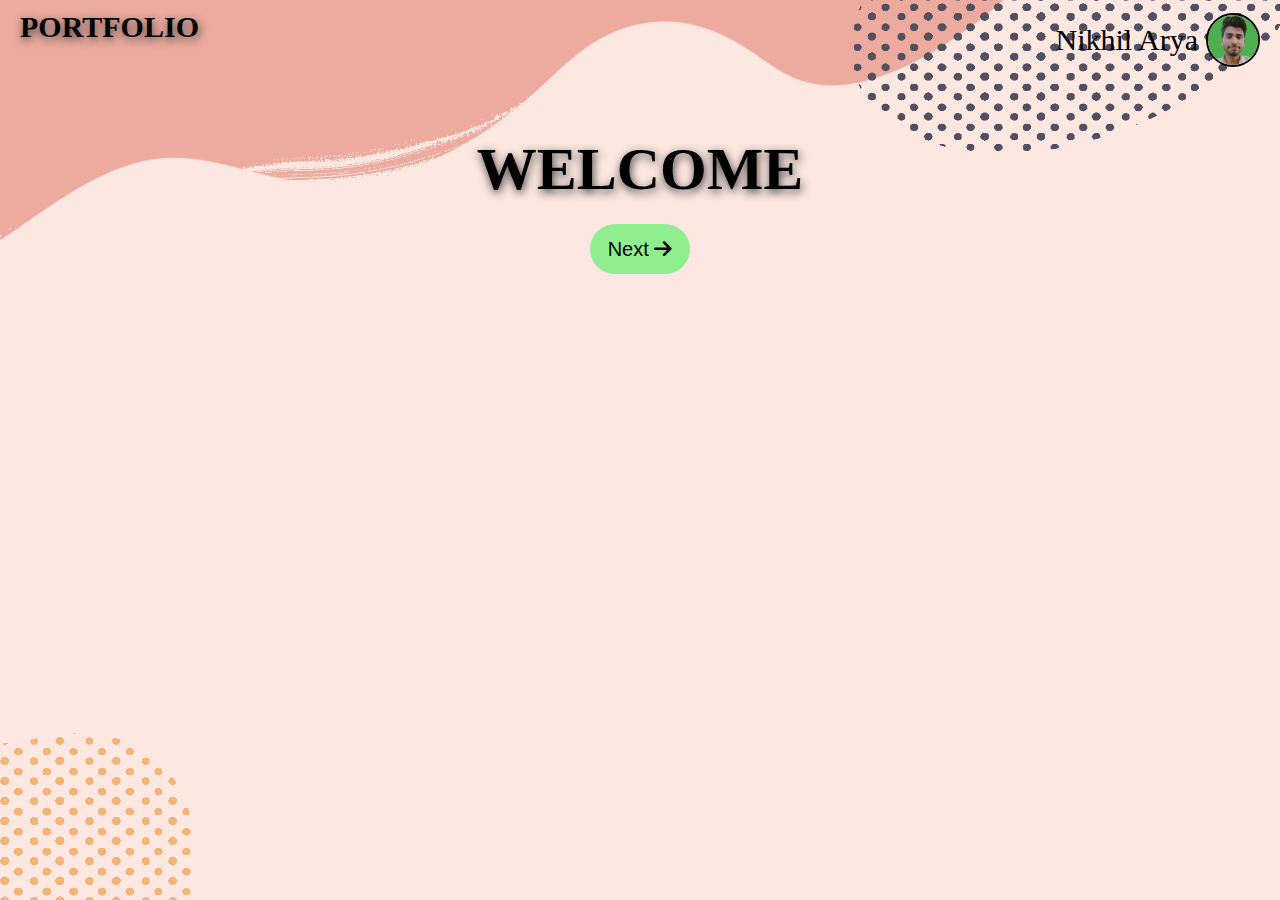
<file: index.html>
<!DOCTYPE html>
<html lang="en">
<head>
    <meta charset="UTF-8">
    <meta name="viewport" content="width=device-width, initial-scale=1.0">
    <title>Welcome</title>
    <link rel="stylesheet" href="style.css">
    <link rel="stylesheet" href="https://cdnjs.cloudflare.com/ajax/libs/font-awesome/6.7.2/css/all.min.css" integrity="sha512-Evv84Mr4kqVGRNSgIGL/F/aIDqQb7xQ2vcrdIwxfjThSH8CSR7PBEakCr51Ck+w+/U6swU2Im1vVX0SVk9ABhg==" crossorigin="anonymous" referrerpolicy="no-referrer" />
</head>
    <body>
        <header>
            <div class="col">
                <h2>PORTFOLIO</h2>
            </div>
            <div class="name">Nikhil Arya
                <img src="NIK.jpg" alt="">
            </div>
        </header>
        <div class="wel"><h1>WELCOME</h1>
        </div>
        <div class="Next">
            <button class="Arrow" >
                Next
                <i class="fa-solid fa-arrow-right"></i>
            </button>

        </div>
        
    </body>
    <script src="script.js"></script>
</html>
</file>
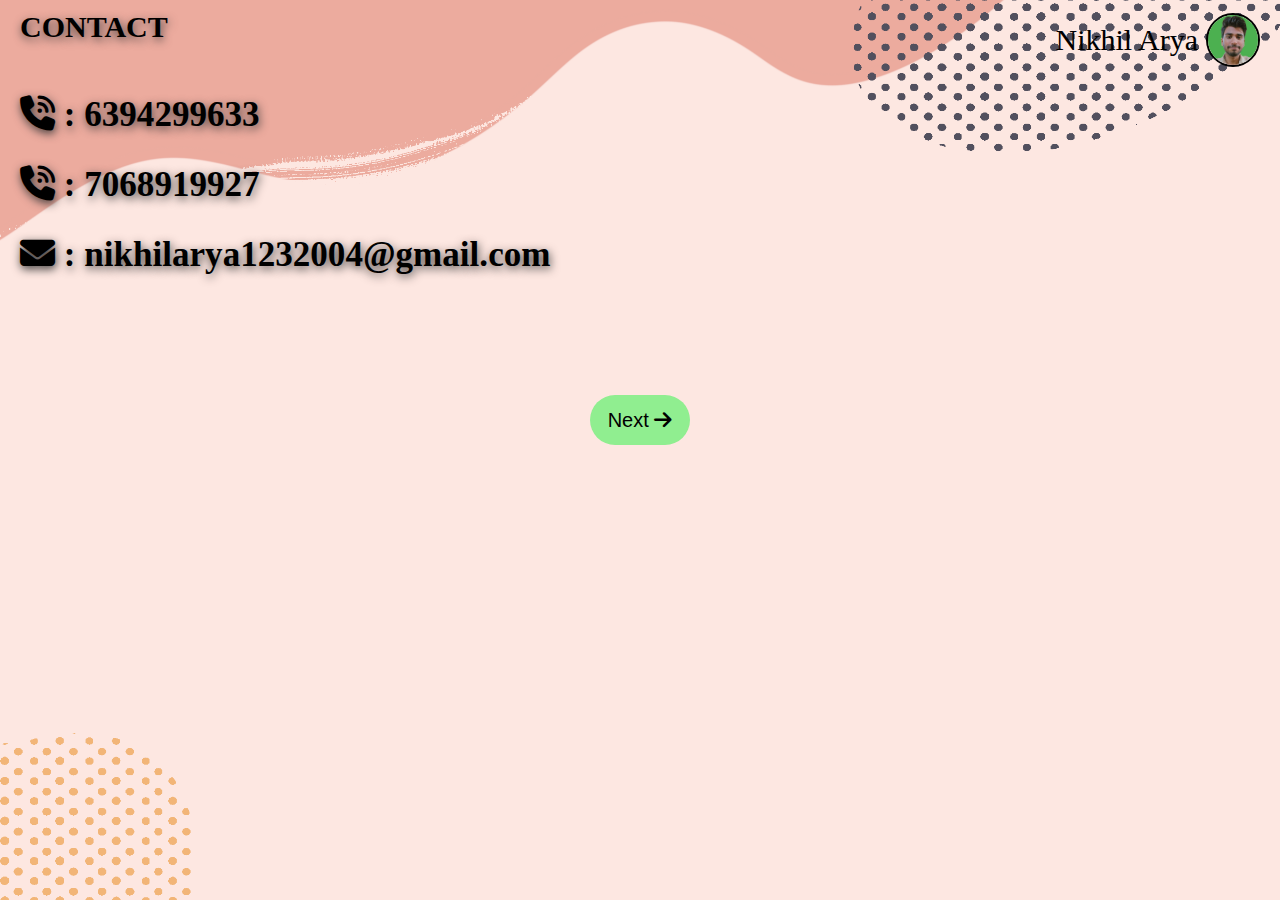
<file: contact.html>
<!DOCTYPE html>
<html lang="en">
<head>
    <meta charset="UTF-8">
    <meta name="viewport" content="width=device-width, initial-scale=1.0">
    <title>Contact</title>
    <link rel="stylesheet" href="contact.css">
    <link rel="stylesheet" href="https://cdnjs.cloudflare.com/ajax/libs/font-awesome/6.7.2/css/all.min.css" integrity="sha512-Evv84Mr4kqVGRNSgIGL/F/aIDqQb7xQ2vcrdIwxfjThSH8CSR7PBEakCr51Ck+w+/U6swU2Im1vVX0SVk9ABhg==" crossorigin="anonymous" referrerpolicy="no-referrer" />
</head>
<body>
    <header>
        <div class="col">
            <h2>CONTACT</h2>
        </div>
        <div class="name">Nikhil Arya
            <img src="NIK.jpg" alt="">
        </div>
    </header>
    <div class="info">
        <h3>
            <i class="fa-solid fa-phone-volume"></i> : 6394299633
        </h3>
        <h3>
            <i class="fa-solid fa-phone-volume"></i> : 7068919927
        </h3>
        <h3>
            <i class="fa-solid fa-envelope"></i> : nikhilarya1232004@gmail.com
        </h3>
    </div>
    <footer>
        <div class="Next">
            <button class="Arrow" >
                Next
                <i class="fa-solid fa-arrow-right"></i>
            </button>

        </div>
    </footer>
</body>
<script src="contact.js"></script>
</html>
</file>
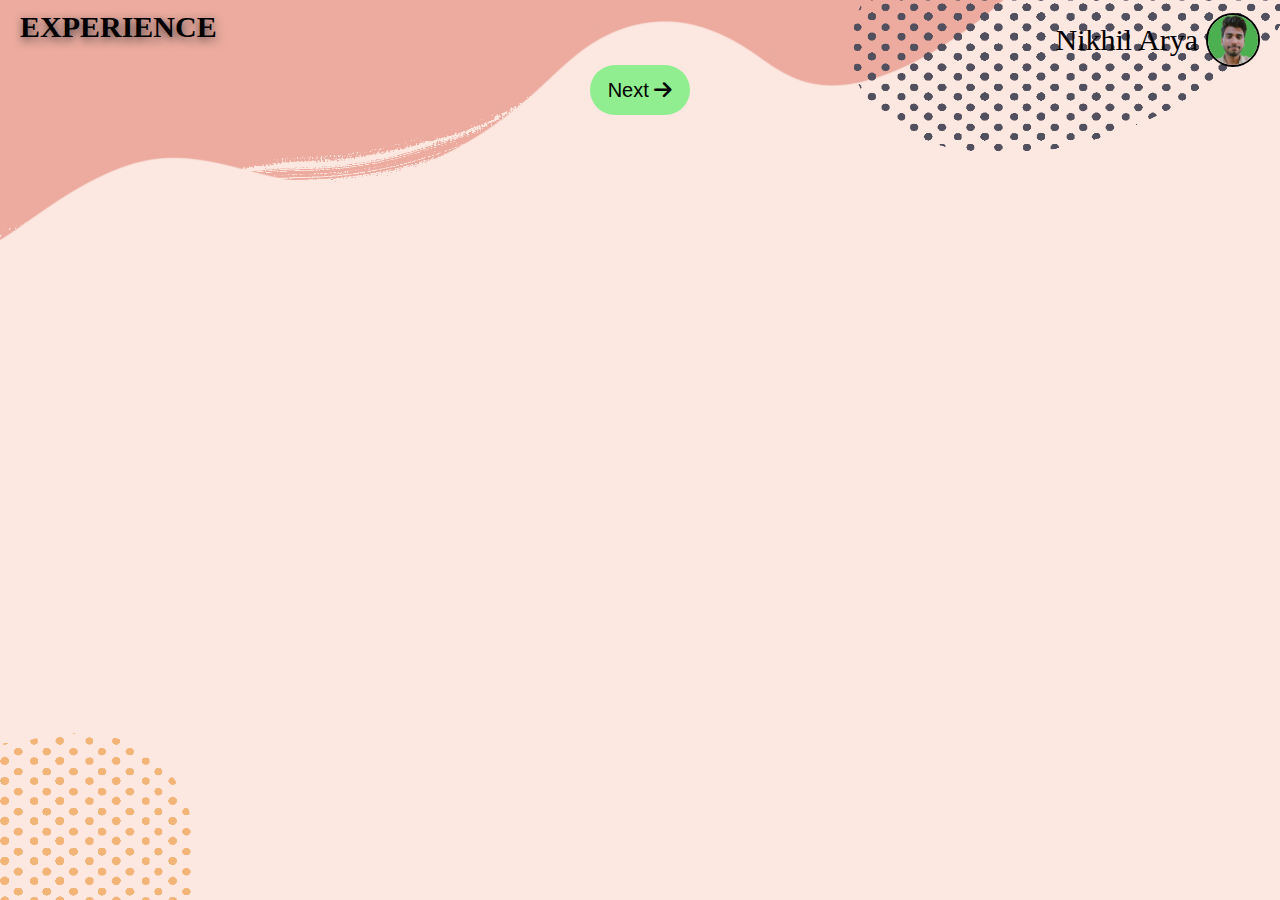
<file: experience.html>
<!DOCTYPE html>
<html lang="en">
<head>
    <meta charset="UTF-8">
    <meta name="viewport" content="width=device-width, initial-scale=1.0">
    <title>Experience</title>
    <link rel="stylesheet" href="experience.css">
    <link rel="stylesheet" href="https://cdnjs.cloudflare.com/ajax/libs/font-awesome/6.7.2/css/all.min.css" integrity="sha512-Evv84Mr4kqVGRNSgIGL/F/aIDqQb7xQ2vcrdIwxfjThSH8CSR7PBEakCr51Ck+w+/U6swU2Im1vVX0SVk9ABhg==" crossorigin="anonymous" referrerpolicy="no-referrer" />
</head>
<body>
    <header>
        <div class="col">
            <h2>EXPERIENCE</h2>
        </div>
        <div class="name">Nikhil Arya
            <img src="NIK.jpg" alt="">
        </div>
    </header>
    <footer>
        <div class="Next">
            <button class="Arrow" >
                Next
                <i class="fa-solid fa-arrow-right"></i>
            </button>

        </div>
    </footer>
</body>
<script src="experience.js"></script>
</html>
</file>
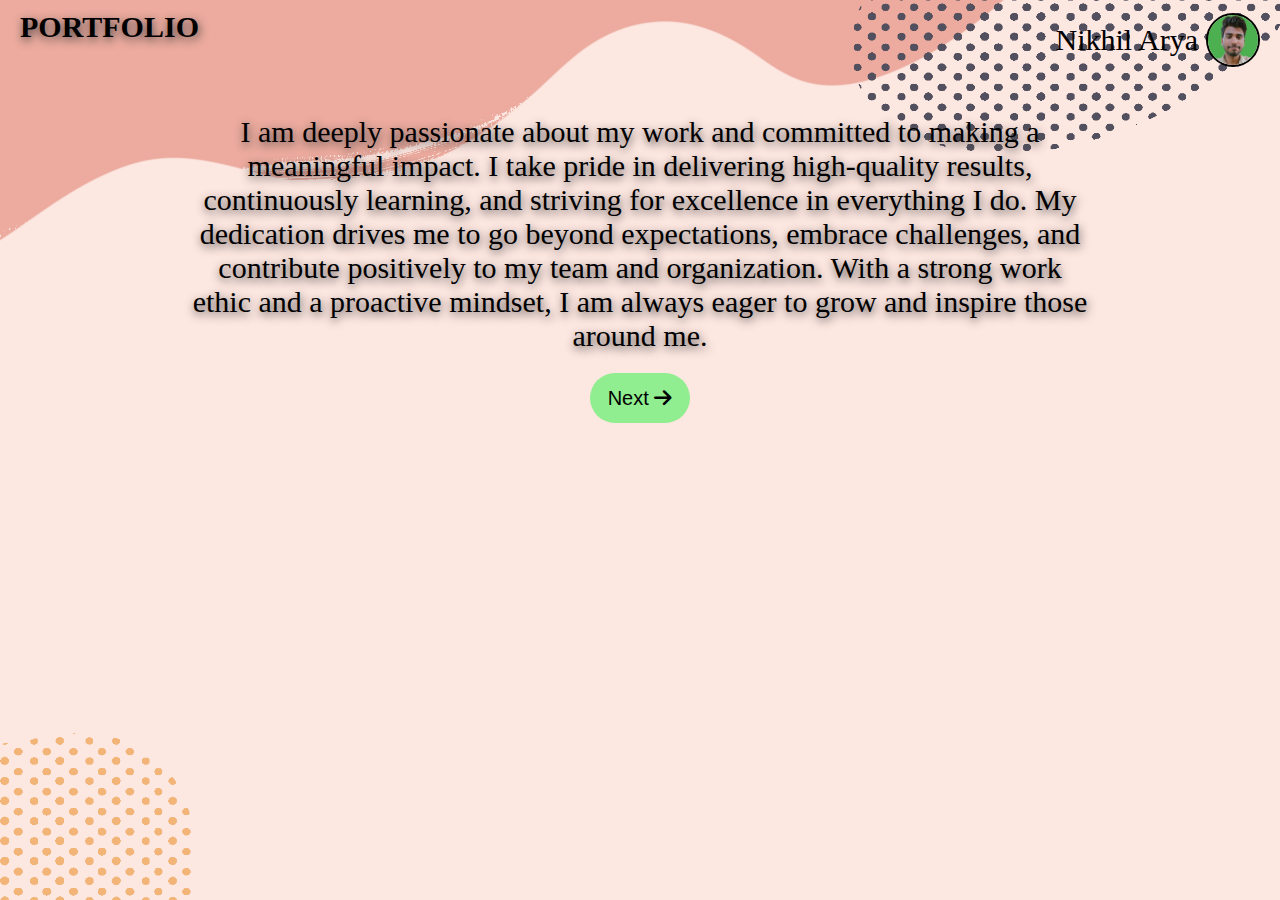
<file: Passion.html>
<!DOCTYPE html>
<html lang="en">
<head>
    <meta charset="UTF-8">
    <meta name="viewport" content="width=device-width, initial-scale=1.0">
    <title>Passion</title>
    <link rel="stylesheet" href="Passion.css">
    <link rel="stylesheet" href="https://cdnjs.cloudflare.com/ajax/libs/font-awesome/6.7.2/css/all.min.css" integrity="sha512-Evv84Mr4kqVGRNSgIGL/F/aIDqQb7xQ2vcrdIwxfjThSH8CSR7PBEakCr51Ck+w+/U6swU2Im1vVX0SVk9ABhg==" crossorigin="anonymous" referrerpolicy="no-referrer" />
</head>
<body>
    <header>
        <div class="col">
            <h2>PORTFOLIO</h2>
        </div>
        <div class="name">Nikhil Arya
            <img src="NIK.jpg" alt="">
        </div>
    </header>
    <div class="passion">
        <p>I am deeply passionate about my work and committed to making a meaningful impact. I take pride in delivering high-quality results, continuously learning, and striving for excellence in everything I do. My dedication drives me to go beyond expectations, embrace challenges, and contribute positively to my team and organization. With a strong work ethic and a proactive mindset, I am always eager to grow and inspire those around me.</p>
    </div>
    <div class="Next">
        <button class="btn1" >
            Next
            <i class="fa-solid fa-arrow-right"></i>
        </button>

    </div>
</body>
<script src="script1.js"></script>
</html>
</file>
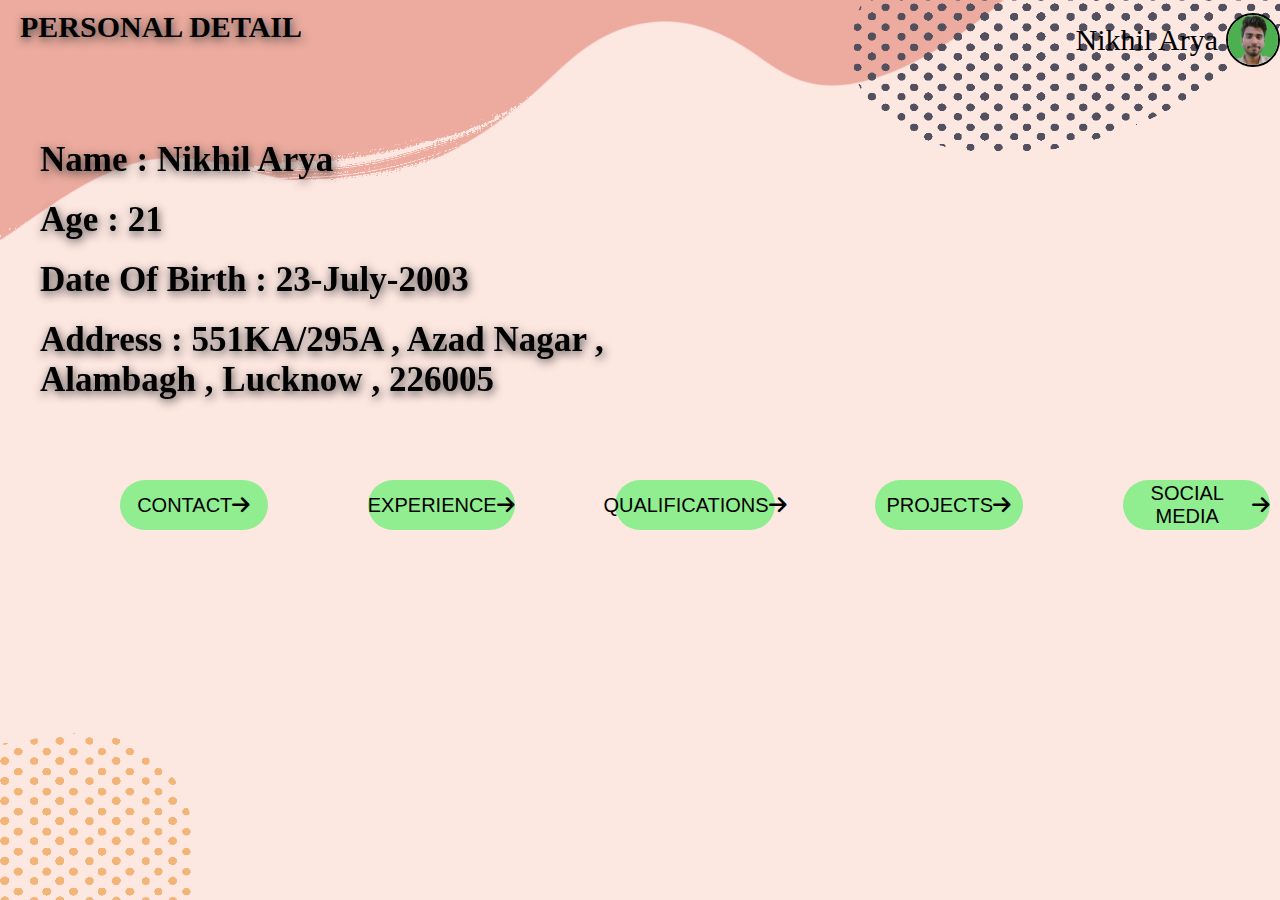
<file: personal-detail.html>
<!DOCTYPE html>
<html lang="en">
<head>
    <meta charset="UTF-8">
    <meta name="viewport" content="width=device-width, initial-scale=1.0">
    <title>Personal Details</title>
    <link rel="stylesheet" href="personal-detail.css">
    <link rel="stylesheet" href="https://cdnjs.cloudflare.com/ajax/libs/font-awesome/6.7.2/css/all.min.css" integrity="sha512-Evv84Mr4kqVGRNSgIGL/F/aIDqQb7xQ2vcrdIwxfjThSH8CSR7PBEakCr51Ck+w+/U6swU2Im1vVX0SVk9ABhg==" crossorigin="anonymous" referrerpolicy="no-referrer" />
</head>
<body>
    <header>
        <div class="col">
            <h2>PERSONAL DETAIL</h2>
        </div>
        <div class="name">Nikhil Arya
            <img src="NIK.jpg" alt="">
        </div>
       
        <div class="details">
            <h3 class="col1">Name : Nikhil Arya</h3>
            <h3 class="col1">Age : 21</h3>
            <h3 class="col1">Date Of Birth : 23-July-2003</h3>
            <h3 class="col1">Address : 551KA/295A , Azad Nagar , Alambagh , Lucknow , 226005</h3>
        </div>
    </header>
    <footer>
        <div class="new">  
            <button class="btn" id="b1">CONTACT <i class="fa-solid fa-arrow-right"></i></button>
            <button class="btn" id="b2">EXPERIENCE <i class="fa-solid fa-arrow-right"></i></button>
            <button class="btn" id="b3">QUALIFICATIONS <i class="fa-solid fa-arrow-right"></i></button>
            <button class="btn" id="b4">PROJECTS <i class="fa-solid fa-arrow-right"></i></button>
            <button class="btn" id="b5">SOCIAL MEDIA <i class="fa-solid fa-arrow-right"></i></button>
        </div>
        
    </footer>
</body>
<script src="personal-detail.js"></script>
</html>
</file>
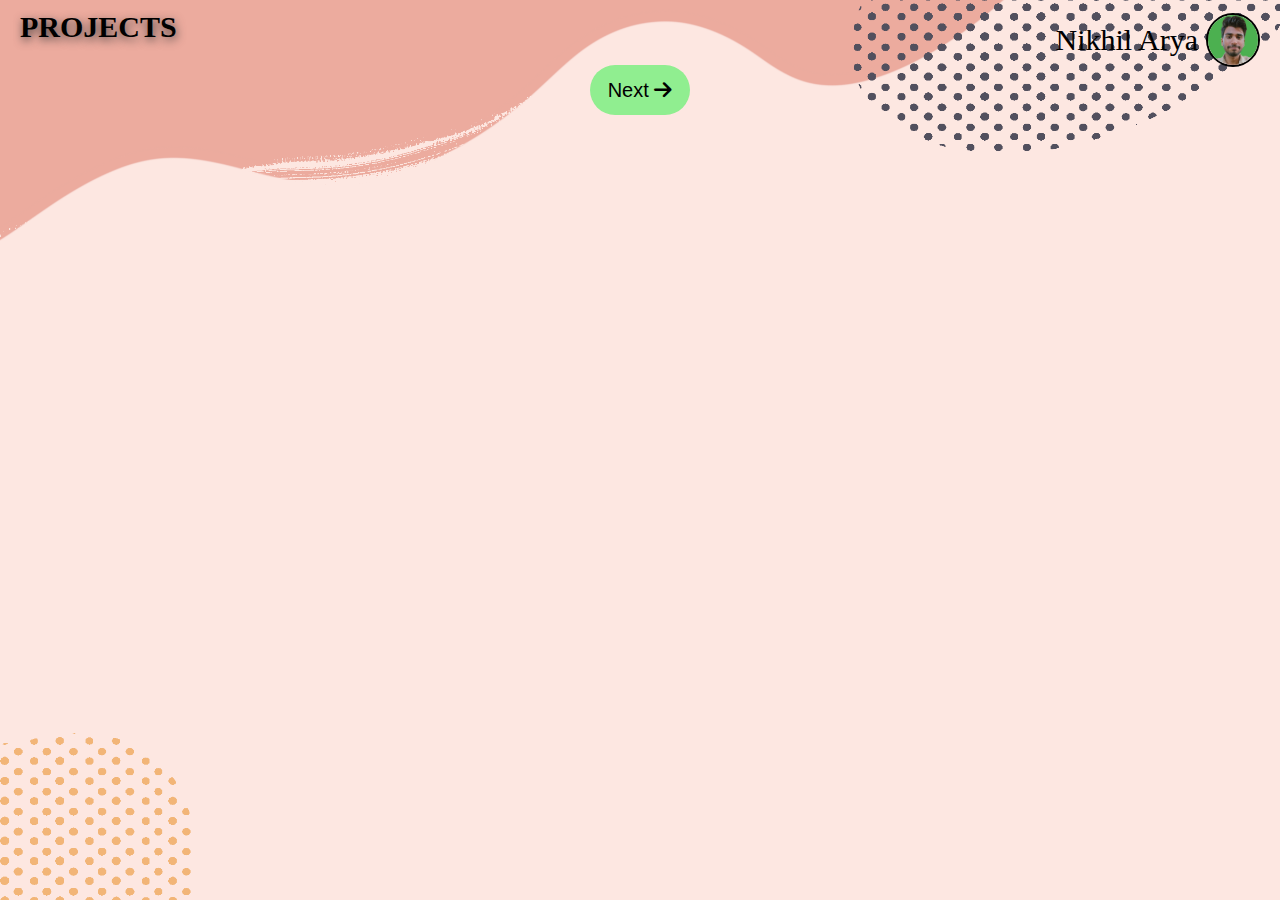
<file: projects.html>
<!DOCTYPE html>
<html lang="en">
<head>
    <meta charset="UTF-8">
    <meta name="viewport" content="width=device-width, initial-scale=1.0">
    <title>Projects</title>
    <link rel="stylesheet" href="projects.css">
    <link rel="stylesheet" href="https://cdnjs.cloudflare.com/ajax/libs/font-awesome/6.7.2/css/all.min.css" integrity="sha512-Evv84Mr4kqVGRNSgIGL/F/aIDqQb7xQ2vcrdIwxfjThSH8CSR7PBEakCr51Ck+w+/U6swU2Im1vVX0SVk9ABhg==" crossorigin="anonymous" referrerpolicy="no-referrer" />
</head>
<body>
    <header>
        <div class="col">
            <h2>PROJECTS</h2>
        </div>
        <div class="name">Nikhil Arya
            <img src="NIK.jpg" alt="">
        </div>
    </header>
    <footer>
        <div class="Next">
            <button class="Arrow" >
                Next
                <i class="fa-solid fa-arrow-right"></i>
            </button>

        </div>
    </footer>
</body>
<script src="projects.js"></script>
</html>
</file>
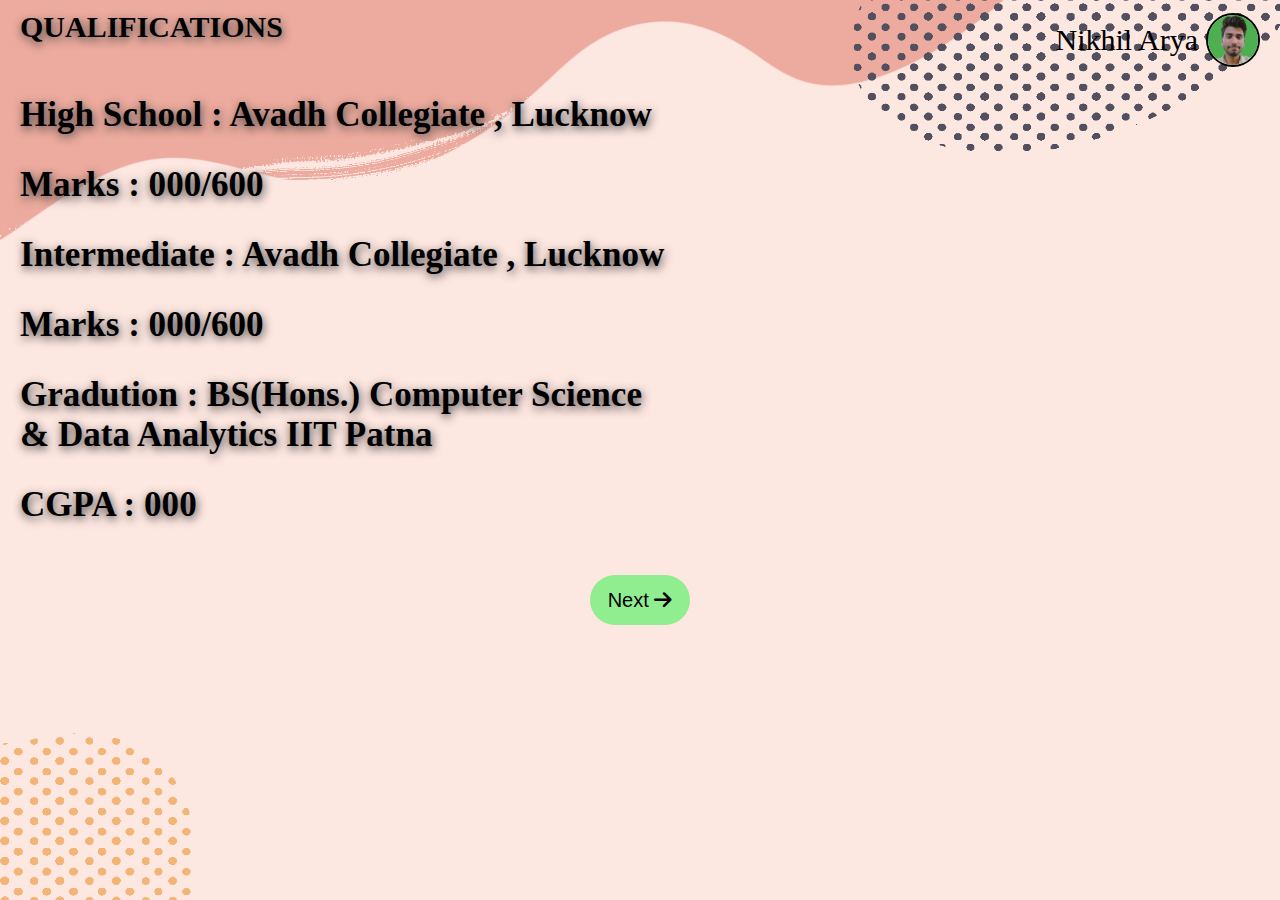
<file: qualifications.html>
<!DOCTYPE html>
<html lang="en">
<head>
    <meta charset="UTF-8">
    <meta name="viewport" content="width=device-width, initial-scale=1.0">
    <title>Qualifications</title>
    <link rel="stylesheet" href="qualifications.css">
    <link rel="stylesheet" href="https://cdnjs.cloudflare.com/ajax/libs/font-awesome/6.7.2/css/all.min.css" integrity="sha512-Evv84Mr4kqVGRNSgIGL/F/aIDqQb7xQ2vcrdIwxfjThSH8CSR7PBEakCr51Ck+w+/U6swU2Im1vVX0SVk9ABhg==" crossorigin="anonymous" referrerpolicy="no-referrer" />
</head>
<body>
    <header>
        <div class="col">
            <h2>QUALIFICATIONS</h2>
        </div>
        <div class="name">Nikhil Arya
            <img src="NIK.jpg" alt="">
        </div>
    </header>
    <div class="info">
        <h3>High School : Avadh Collegiate , Lucknow</h3>
        <h3>Marks : 000/600</h3>
        <h3>Intermediate : Avadh Collegiate , Lucknow</h3>
        <h3>Marks : 000/600</h3>
        <h3>Gradution : BS(Hons.) Computer Science & Data Analytics IIT Patna</h3>
        <h3>CGPA : 000</h3>
    </div>
    <footer>
        <div class="Next">
            <button class="Arrow" >
                Next
                <i class="fa-solid fa-arrow-right"></i>
            </button>

        </div>
    </footer>
</body>
<script src="qualifications.js"></script>
</html>
</file>
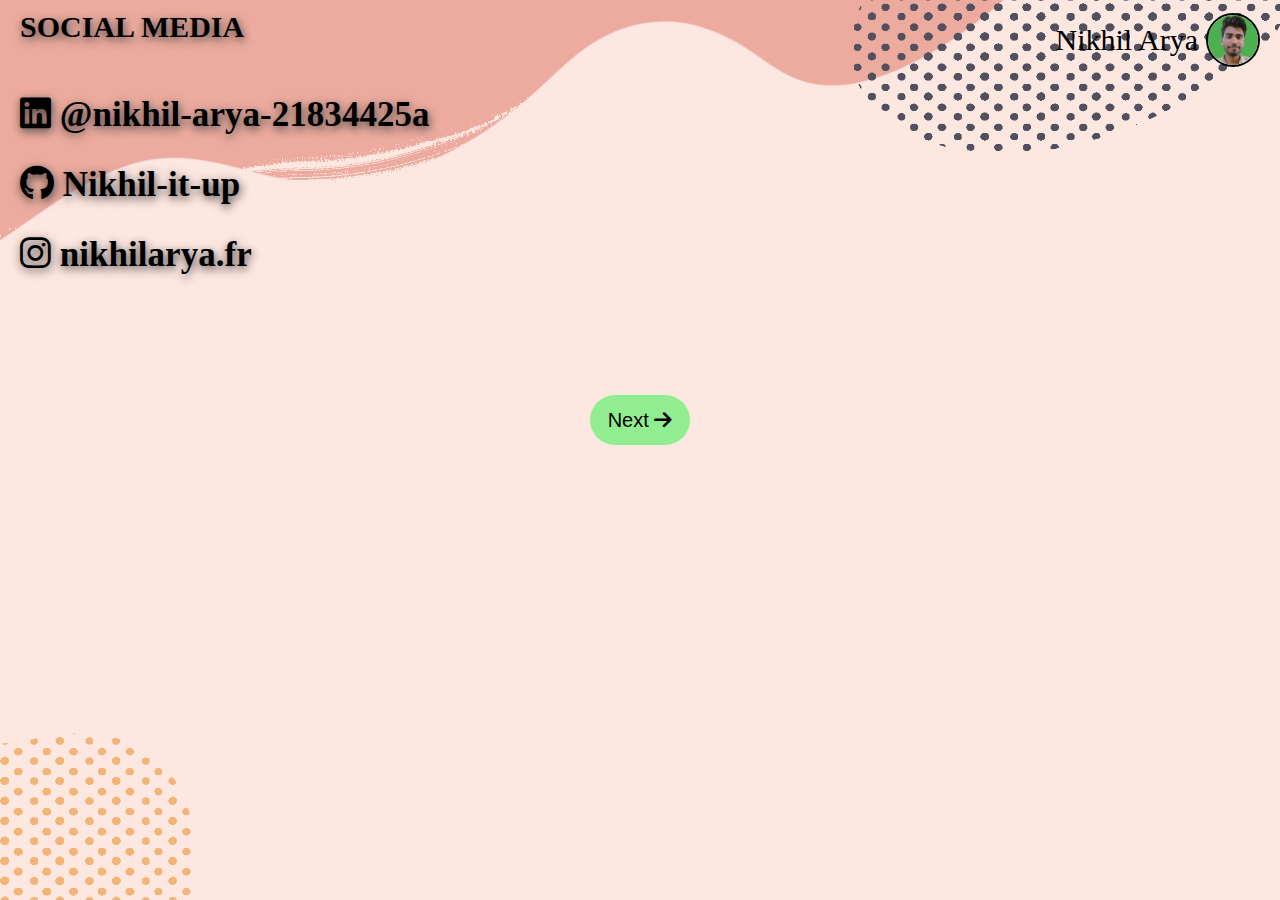
<file: social-media.html>
<!DOCTYPE html>
<html lang="en">
<head>
    <meta charset="UTF-8">
    <meta name="viewport" content="width=device-width, initial-scale=1.0">
    <title>SocialMedia</title>
    <link rel="stylesheet" href="social-media.css">
    <link rel="stylesheet" href="https://cdnjs.cloudflare.com/ajax/libs/font-awesome/6.7.2/css/all.min.css" integrity="sha512-Evv84Mr4kqVGRNSgIGL/F/aIDqQb7xQ2vcrdIwxfjThSH8CSR7PBEakCr51Ck+w+/U6swU2Im1vVX0SVk9ABhg==" crossorigin="anonymous" referrerpolicy="no-referrer" />

</head>
<body>
    <header>
        <div class="col">
            <h2>SOCIAL MEDIA</h2>
        </div>
        <div class="name">Nikhil Arya
            <img src="NIK.jpg" alt="">
        </div>
    </header>
    <div class="info">
        <h3>
            <i class="fa-brands fa-linkedin"></i>
            <a href="https://www.linkedin.com/in/nikhil-arya-21834425a" target="_blank">
                @nikhil-arya-21834425a
            </a>
        </h3>
        <h3>
            <i class="fa-brands fa-github"></i>
            <a href="https://github.com/Nikhil-it-up" target="_blank">
                Nikhil-it-up
            </a>
        </h3>
        <h3>
            <i class="fa-brands fa-instagram"></i>
            <a href="https://www.instagram.com/nikhilarya.fr/" target="_blank">
                nikhilarya.fr
            </a>
        </h3>
    </div>
    <footer>
        <div class="Next">
            <button class="Arrow" >
                Next
                <i class="fa-solid fa-arrow-right"></i>
            </button>

        </div>
    </footer>    
    
</body>
<script src="social-media.js"></script>
</html>
</file>
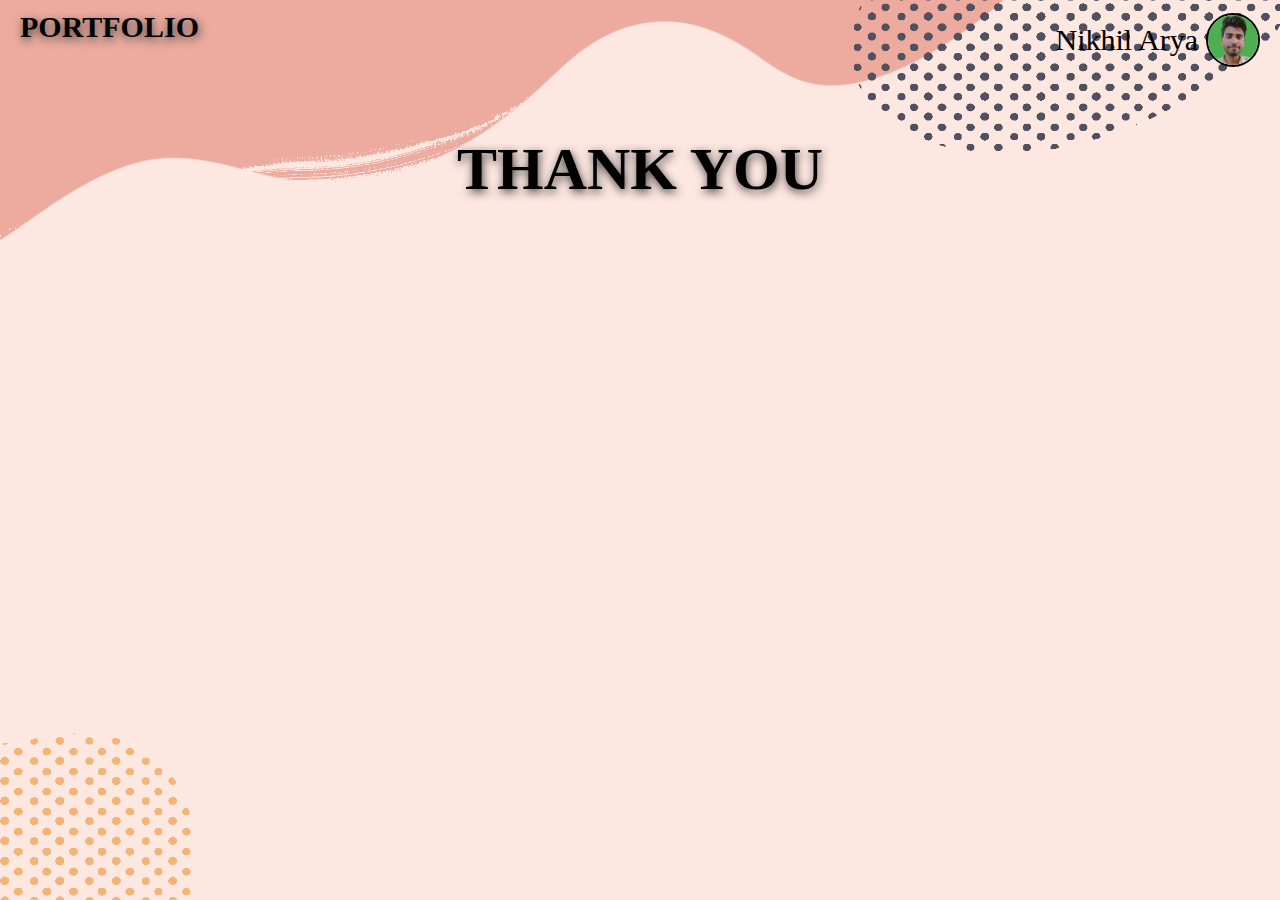
<file: thank.html>
<!DOCTYPE html>
<html lang="en">
<head>
    <meta charset="UTF-8">
    <meta name="viewport" content="width=device-width, initial-scale=1.0">
    <title>THANK YOU</title>
    <link rel="stylesheet" href="thank.css">
</head>
<body><header>
    <div class="col">
        <h2>PORTFOLIO</h2>
    </div>
    <div class="name">Nikhil Arya
        <img src="NIK.jpg" alt="">
    </div>
</header>
<div class="wel"><h1>THANK YOU</h1>
    
</body>
</html>
</file>
<file: style.css>
*{
    margin: 0;
    padding: 0;
}

body{
    background-color: #cdcdcd;
    background-image: url("/background (3).png");
    background-size: cover;
    background-position: center;
    background-attachment: fixed; 
}

header{
    display: flex;
    align-items: start;
    justify-content: space-between;
}

.col{
    display: flex;
    justify-content: space-between;
    align-items: start;
    margin-top: 10px;
    margin-left: 20px;
    font-size: 20px;
}

.col h2{
    text-shadow: rgb(65, 62, 62) 1px 3px 10px;
}

.name{
    display: flex;
    justify-content: center;
    align-items: center;
    margin-right: 20px;
    margin-top: 15px;
    font-size: 30px;
    text-align: center;
    font-family: Georgia;
    height: 50px;
}

.name img{
    height: 50px;
    width: 50px;
    margin-left: 8px;
    border: 2px solid black;
    border-radius: 50px;
}

.name img:hover{
    height: 75px;
    width: 75px;
    transition: all 0.35s ease-in-out;
}

.wel{
    display: flex;
    justify-content: center;
    align-items: center;
    text-align: center;
    height: auto;
    width: 100%;
    margin-top: 70px;
    background-color: transparent;
    font-size: 30px;
    font-family: 'Times New Roman', Times, serif;
}

.wel h1{
    text-shadow: rgb(65, 62, 62) 1px 3px 10px;
}

.wel h1:hover{
    transition: all 0.32s ease-in-out;
    font-size: 80px;
}

.Next{
    display: flex;
    justify-content: center;
    align-items: center;
    background-color: transparent;
    margin-top: 20px;
}

.Next button{
    height: 50px;
    width: 100px;
    font-size: 20px;
    font-family: 'Gill Sans', 'Gill Sans MT', Calibri, 'Trebuchet MS', sans-serif;
    border: none;
    outline: none;
    border-radius: 30px;
    background-color: lightgreen;
}

.Next button:hover{
    height: 52px;
    width: 200px;
    transition: all 0.32s ease-in-out;
    font-size: 25px;
    background-color: rgb(54, 230, 54);
}

@media screen and (max-width: 768px) {
    header {
        flex-direction: column;
        align-items: center;
        text-align: center;
    }

    .col {
        flex-direction: column;
        align-items: center;
        margin-left: 0;
        font-size: 16px;
    }

    .name {
        margin: 10px 0;
        font-size: 24px;
    }

    .name img {
        height: 40px;
        width: 40px;
    }

    .wel {
        width: 90%;
        margin-left: auto;
        margin-right: auto;
        font-size: 24px;
    }

    .wel h1:hover {
        font-size: 40px;
    }

    .Next button {
        height: 45px;
        width: 120px;
        font-size: 18px;
    }

    .Next button:hover {
        height: 50px;
        width: 150px;
        font-size: 20px;
    }
}
</file>
<file: contact.css>
* {
    margin: 0;
    padding: 0;
}

body {
    background-color: #cdcdcd;
    background-image: url("/background (3).png");
    background-size: cover;
    background-position: center;
    /* background-repeat: no-repeat; */
    background-attachment: fixed;
}

header {
    display: flex;
    align-items: start;
    justify-content: space-between;
}

.col {
    display: flex;
    justify-content: space-between;
    align-items: start;
    margin-top: 10px;
    margin-left: 20px;
    font-size: 20px;
}

.col h2 {
    text-shadow: rgb(65, 62, 62) 1px 3px 10px;
}

.name {
    display: flex;
    justify-content: center;
    align-items: center;
    margin-right: 20px;
    margin-top: 15px;
    font-size: 30px;
    text-align: center;
    font-family: Georgia;
    height: 50px;
}

.name img {
    height: 50px;
    width: 50px;
    margin-left: 8px;
    border: 2px solid black;
    border-radius: 50px;
}

.name img:hover {
    height: 75px;
    width: 75px;
    transition: all 0.35s ease-in-out;
}

.info {
    height: 300px;
    width: 650px;
    font-size: 30px;
    margin-left: 20px;
}

.info h3 {
    margin-top: 30px;
    text-shadow: rgb(65, 62, 62) 1px 3px 10px;
}

.info h3:hover {
    font-size: 40px;
    transition: all 0.2s ease-in-out;
}

.Next {
    display: flex;
    justify-content: center;
    align-items: center;
    background-color: transparent;
}

.Next button {
    height: 50px;
    width: 100px;
    font-size: 20px;
    font-family: 'Gill Sans', 'Gill Sans MT', Calibri, 'Trebuchet MS', sans-serif;
    border: none;
    outline: none;
    border-radius: 30px;
    background-color: lightgreen;
}

.Next button:hover {
    height: 52px;
    width: 200px;
    transition: all 0.32s ease-in-out;
    font-size: 25px;
    background-color: rgb(54, 230, 54);
}

@media screen and (max-width: 768px) {
    header {
        flex-direction: column;
        align-items: center;
        text-align: center;
    }

    .col {
        flex-direction: column;
        align-items: center;
        margin-left: 0;
        font-size: 16px;
    }

    .name {
        margin-left: 0;
        font-size: 24px;
        text-align: center;
    }

    .name img {
        height: 40px;
        width: 40px;
    }

    .info {
        width: 90%;
        font-size: 20px;
        text-align: center;
        margin: 20px auto;
    }

    .info h3:hover {
        font-size: 25px;
    }

    .Next {
        width: 100%;
        margin-top: 30px;
    }

    .Next button {
        width: 120px;
        height: 45px;
        font-size: 18px;
    }

    .Next button:hover {
        width: 140px;
        height: 50px;
        font-size: 20px;
    }
}
</file>
<file: experience.css>
* {
    margin: 0;
    padding: 0;
}

body {
    background-color: #cdcdcd;
    background-image: url("/background (3).png");
    background-size: cover;
    background-position: center;
    /* background-repeat: no-repeat; */
    background-attachment: fixed;
}

header {
    display: flex;
    align-items: start;
    justify-content: space-between;
}

.col {
    display: flex;
    justify-content: space-between;
    align-items: start;
    margin-top: 10px;
    margin-left: 20px;
    font-size: 20px;
}

.col h2 {
    text-shadow: rgb(65, 62, 62) 1px 3px 10px;
}

.name {
    display: flex;
    justify-content: center;
    align-items: center;
    margin-right: 20px;
    margin-top: 15px;
    font-size: 30px;
    text-align: center;
    font-family: Georgia;
    height: 50px;
}

.name img {
    height: 50px;
    width: 50px;
    margin-left: 8px;
    border: 2px solid black;
    border-radius: 50px;
}

.name img:hover {
    height: 75px;
    width: 75px;
    transition: all 0.35s ease-in-out;
}

.info {
    height: 300px;
    width: 650px;
    font-size: 30px;
    margin-left: 20px;
}

.info h3 {
    margin-top: 30px;
    text-shadow: rgb(65, 62, 62) 1px 3px 10px;
}

.info h3:hover {
    font-size: 40px;
    transition: all 0.2s ease-in-out;
}

.Next {
    display: flex;
    justify-content: center;
    align-items: center;
    background-color: transparent;
}

.Next button {
    height: 50px;
    width: 100px;
    font-size: 20px;
    font-family: 'Gill Sans', 'Gill Sans MT', Calibri, 'Trebuchet MS', sans-serif;
    border: none;
    outline: none;
    border-radius: 30px;
    background-color: lightgreen;
}

.Next button:hover {
    height: 52px;
    width: 200px;
    transition: all 0.32s ease-in-out;
    font-size: 25px;
    background-color: rgb(54, 230, 54);
}


@media screen and (max-width: 768px) {
    header {
        flex-direction: column;
        align-items: center;
        text-align: center;
    }

    .col {
        flex-direction: column;
        align-items: center;
        margin-left: 0;
        font-size: 16px;
    }

    .name {
        margin-left: 0;
        font-size: 24px;
        text-align: center;
    }

    .name img {
        height: 40px;
        width: 40px;
    }

    .info {
        width: 90%;
        font-size: 20px;
        text-align: center;
        margin: 20px auto;
    }

    .info h3:hover {
        font-size: 25px;
    }

    .Next {
        width: 100%;
        margin-top: 30px;
    }

    .Next button {
        width: 120px;
        height: 45px;
        font-size: 18px;
    }

    .Next button:hover {
        width: 140px;
        height: 50px;
        font-size: 20px;
    }
}
</file>
<file: Passion.css>
* {
    margin: 0;
    padding: 0;
}

body {
    background-image: url("/background (3).png");
    background-color: #cdcdcd;
    background-size: cover;
    background-position: center;
    background-repeat: no-repeat;
    background-attachment: fixed;
}

header {
    display: flex;
    align-items: start;
    justify-content: space-between;
}

.col {
    display: flex;
    justify-content: space-between;
    align-items: start;
    margin-top: 10px;
    margin-left: 20px;
    font-size: 20px;
}

.col h2 {
    text-shadow: rgb(65, 62, 62) 1px 3px 10px;
}

.name {
    display: flex;
    justify-content: center;
    align-items: center;
    margin-right: 20px;
    margin-top: 15px;
    font-size: 30px;
    text-align: center;
    font-family: Georgia;
    height: 50px;
}

.name img {
    height: 50px;
    width: 50px;
    margin-left: 8px;
    border: 2px solid black;
    border-radius: 50px;
}

.name img:hover {
    height: 75px;
    width: 75px;
    transition: all 0.35s ease-in-out;
}

.passion {
    display: flex;
    justify-content: center;
    align-items: center;
    text-align: center;
    font-size: 30px;
    background-color: transparent;
    height: auto;
    width: 900px;
    margin-left: auto;
    margin-right: auto;
    margin-top: 50px;
    font-family: 'Times New Roman', Times, serif;
}

.passion p {
    text-shadow: rgb(65, 62, 62) 1px 3px 10px;
}

.passion:hover {
    font-size: 31px;
    transition: all 0.2s ease-in-out;
}

.Next {
    display: flex;
    justify-content: center;
    align-items: center;
    background-color: transparent;
}

.Next button {
    height: 50px;
    width: 100px;
    font-size: 20px;
    font-family: 'Gill Sans', 'Gill Sans MT', Calibri, 'Trebuchet MS', sans-serif;
    border: none;
    outline: none;
    border-radius: 30px;
    background-color: lightgreen;
    margin-top: 20px;
}

.Next button:hover {
    height: 52px;
    width: 200px;
    transition: all 0.32s ease-in-out;
    font-size: 25px;
    background-color: rgb(54, 230, 54);
}


@media screen and (max-width: 768px) {
    header {
        flex-direction: column;
        align-items: center;
        text-align: center;
    }

    .col {
        flex-direction: column;
        align-items: center;
        margin-left: 0;
        font-size: 16px;
    }

    .name {
        margin: 10px 0;
        font-size: 24px;
    }

    .name img {
        height: 40px;
        width: 40px;
    }

    .passion {
        width: 90%;
        font-size: 20px;
        margin-top: 30px;
    }

    .passion:hover {
        font-size: 22px;
    }

    .Next button {
        height: 45px;
        width: 120px;
        font-size: 18px;
    }

    .Next button:hover {
        height: 50px;
        width: 150px;
        font-size: 20px;
    }
}
</file>
<file: personal-detail.css>
* {
    margin: 0;
    padding: 0;
}

body {
    background-image: url("/background (3).png");
    background-color: #cdcdcd;
    background-size: cover;
    background-position: center;
    background-repeat: no-repeat;
    background-attachment: fixed;
}

header {
    display: flex;
    align-items: start;
    justify-content: space-between;
}

.col {
    display: flex;
    justify-content: space-between;
    align-items: start;
    margin-top: 10px;
    margin-left: 20px;
    font-size: 20px;
}

.col h2 {
    text-shadow: rgb(65, 62, 62) 1px 3px 10px;
}

.details {
    position: fixed;
    display: block;
    background-color: transparent;
    margin-top: 100px;
    margin-left: 20px;
    height: 350px;
    width: 650px;
    font-size: 30px;
    padding: 20px;
    border: none;
    outline: none;
    border-radius: 25px;
}

.details h3 {
    margin-top: 20px;
    text-shadow: rgb(65, 62, 62) 1px 3px 10px;
}

.details h3:hover {
    font-size: 40px;
    transition: all 0.2s ease-in-out;
}

.name {
    display: flex;
    justify-content: center;
    align-items: center;
    margin-top: 15px;
    margin-left: 400px;
    font-size: 30px;
    text-align: center;
    font-family: Georgia;
    height: 50px;
}

.name img {
    height: 50px;
    width: 50px;
    margin-left: 8px;
    border: 2px solid black;
    border-radius: 50px;
}

.name img:hover {
    height: 75px;
    width: 75px;
    transition: all 0.35s ease-in-out;
}

.new {
    display: flex;
    justify-content: center;
    align-items: center;
    background-color: transparent;
    margin-top: 400px;
    margin-left: 20px;
    height: 140px;
    width: 1250px;
}

.btn {
    display: flex;
    justify-content: center;
    align-items: center;
    margin-left: 100px;
    margin-bottom: 60px;
    height: 50px;
    width: 160px;
    font-size: 20px;
    font-family: 'Gill Sans', 'Gill Sans MT', Calibri, 'Trebuchet MS', sans-serif;
    border: none;
    outline: none;
    border-radius: 30px;
    background-color: lightgreen;
}

.btn:hover {
    height: 52px;
    width: 200px;
    transition: all 0.32s ease-in-out;
    font-size: 25px;
    background-color: rgb(54, 230, 54);
}

@media screen and (max-width: 768px) {
    header {
        flex-direction: column;
        align-items: center;
        text-align: center;
    }

    .col {
        flex-direction: column;
        align-items: center;
        margin-left: 0;
        font-size: 16px;
    }

    .name {
        margin-left: 0;
        font-size: 24px;
        text-align: center;
    }

    .name img {
        height: 40px;
        width: 40px;
    }

    .details {
        position: static;
        width: 90%;
        font-size: 20px;
        text-align: center;
        margin: 20px auto;
        padding: 15px;
    }

    .details h3:hover {
        font-size: 25px;
    }

    .new {
        width: 100%;
        margin-top: 50px;
    }

    .btn {
        width: 120px;
        height: 45px;
        font-size: 18px;
    }

    .btn:hover {
        width: 140px;
        height: 50px;
        font-size: 20px;
    }
}
</file>
<file: projects.css>
* {
    margin: 0;
    padding: 0;
}

body {
    background-color: #cdcdcd;
    background-image: url("/background (3).png");
    background-size: cover;
    background-position: center;
    /* background-repeat: no-repeat; */
    background-attachment: fixed;
}

header {
    display: flex;
    align-items: start;
    justify-content: space-between;
}

.col {
    display: flex;
    justify-content: space-between;
    align-items: start;
    margin-top: 10px;
    margin-left: 20px;
    font-size: 20px;
}

.col h2 {
    text-shadow: rgb(65, 62, 62) 1px 3px 10px;
}

.name {
    display: flex;
    justify-content: center;
    align-items: center;
    margin-right: 20px;
    margin-top: 15px;
    font-size: 30px;
    text-align: center;
    font-family: Georgia;
    height: 50px;
}

.name img {
    height: 50px;
    width: 50px;
    margin-left: 8px;
    border: 2px solid black;
    border-radius: 50px;
}

.name img:hover {
    height: 75px;
    width: 75px;
    transition: all 0.35s ease-in-out;
}

.info {
    height: 300px;
    width: 650px;
    font-size: 30px;
    margin-left: 20px;
}

.info h3 {
    margin-top: 30px;
    text-shadow: rgb(65, 62, 62) 1px 3px 10px;
}

.info h3:hover {
    font-size: 40px;
    transition: all 0.2s ease-in-out;
}

.Next {
    display: flex;
    justify-content: center;
    align-items: center;
    background-color: transparent;
}

.Next button {
    height: 50px;
    width: 100px;
    font-size: 20px;
    font-family: 'Gill Sans', 'Gill Sans MT', Calibri, 'Trebuchet MS', sans-serif;
    border: none;
    outline: none;
    border-radius: 30px;
    background-color: lightgreen;
}

.Next button:hover {
    height: 52px;
    width: 200px;
    transition: all 0.32s ease-in-out;
    font-size: 25px;
    background-color: rgb(54, 230, 54);
}


@media screen and (max-width: 768px) {
    header {
        flex-direction: column;
        align-items: center;
        text-align: center;
    }

    .col {
        flex-direction: column;
        align-items: center;
        margin-left: 0;
        font-size: 16px;
    }

    .name {
        margin-left: 0;
        font-size: 24px;
        text-align: center;
    }

    .name img {
        height: 40px;
        width: 40px;
    }

    .info {
        width: 90%;
        font-size: 20px;
        text-align: center;
        margin: 20px auto;
    }

    .info h3:hover {
        font-size: 25px;
    }

    .Next {
        width: 100%;
        margin-top: 30px;
    }

    .Next button {
        width: 120px;
        height: 45px;
        font-size: 18px;
    }

    .Next button:hover {
        width: 140px;
        height: 50px;
        font-size: 20px;
    }
}
</file>
<file: qualifications.css>
* {
    margin: 0;
    padding: 0;
}

body {
    background-color: #cdcdcd;
    background-image: url("/background (3).png");
    background-size: cover;
    background-position: center;
    /* background-repeat: no-repeat; */
    background-attachment: fixed;
}

header {
    display: flex;
    align-items: start;
    justify-content: space-between;
}

.col {
    display: flex;
    justify-content: space-between;
    align-items: start;
    margin-top: 10px;
    margin-left: 20px;
    font-size: 20px;
}

.col h2 {
    text-shadow: rgb(65, 62, 62) 1px 3px 10px;
}

.name {
    display: flex;
    justify-content: center;
    align-items: center;
    margin-right: 20px;
    margin-top: 15px;
    font-size: 30px;
    text-align: center;
    font-family: Georgia;
    height: 50px;
}

.name img {
    height: 50px;
    width: 50px;
    margin-left: 8px;
    border: 2px solid black;
    border-radius: 50px;
}

.name img:hover {
    height: 75px;
    width: 75px;
    transition: all 0.35s ease-in-out;
}

.info {
    height: 300px;
    width: 650px;
    font-size: 30px;
    margin-left: 20px;
}

.info h3 {
    margin-top: 30px;
    text-shadow: rgb(65, 62, 62) 1px 3px 10px;
}

.info h3:hover {
    font-size: 40px;
    transition: all 0.2s ease-in-out;
}

.Next {
    display: flex;
    justify-content: center;
    align-items: center;
    background-color: transparent;
}

.Next button {
    height: 50px;
    width: 100px;
    font-size: 20px;
    margin-top: 180px;
    font-family: 'Gill Sans', 'Gill Sans MT', Calibri, 'Trebuchet MS', sans-serif;
    border: none;
    outline: none;
    border-radius: 30px;
    background-color: lightgreen;
}

.Next button:hover {
    height: 52px;
    width: 200px;
    transition: all 0.32s ease-in-out;
    font-size: 25px;
    background-color: rgb(54, 230, 54);
}


@media screen and (max-width: 768px) {
    header {
        flex-direction: column;
        align-items: center;
        text-align: center;
    }

    .col {
        flex-direction: column;
        align-items: center;
        margin-left: 0;
        font-size: 16px;
    }

    .name {
        margin-left: 0;
        font-size: 24px;
        text-align: center;
    }

    .name img {
        height: 40px;
        width: 40px;
    }

    .info {
        width: 90%;
        font-size: 20px;
        text-align: center;
        margin: 20px auto;
    }

    .info h3:hover {
        font-size: 25px;
    }

    .Next {
        width: 100%;
        margin-top: 30px;
    }

    .Next button {
        width: 120px;
        height: 45px;
        font-size: 18px;
    }

    .Next button:hover {
        width: 140px;
        height: 50px;
        font-size: 20px;
    }
}
</file>
<file: social-media.css>
* {
    margin: 0;
    padding: 0;
}

body {
    background-color: #cdcdcd;
    background-image: url("/background (3).png");
    background-size: cover;
    background-position: center;
    /* background-repeat: no-repeat; */
    background-attachment: fixed;
}

header {
    display: flex;
    align-items: start;
    justify-content: space-between;
}

.col {
    display: flex;
    justify-content: space-between;
    align-items: start;
    margin-top: 10px;
    margin-left: 20px;
    font-size: 20px;
}

.col h2 {
    text-shadow: rgb(65, 62, 62) 1px 3px 10px;
}

.name {
    display: flex;
    justify-content: center;
    align-items: center;
    margin-right: 20px;
    margin-top: 15px;
    font-size: 30px;
    text-align: center;
    font-family: Georgia;
    height: 50px;
}

.name img {
    height: 50px;
    width: 50px;
    margin-left: 8px;
    border: 2px solid black;
    border-radius: 50px;
}

.name img:hover {
    height: 75px;
    width: 75px;
    transition: all 0.35s ease-in-out;
}

.info {
    height: 300px;
    width: 650px;
    font-size: 30px;
    margin-left: 20px;
}
.info a{
    text-decoration: none;
    color: black;
}

.info h3 {
    margin-top: 30px;
    text-shadow: rgb(65, 62, 62) 1px 3px 10px;
}

.info h3:hover {
    font-size: 40px;
    transition: all 0.2s ease-in-out;
}

.Next {
    display: flex;
    justify-content: center;
    align-items: center;
    background-color: transparent;
}

.Next button {
    height: 50px;
    width: 100px;
    font-size: 20px;
    font-family: 'Gill Sans', 'Gill Sans MT', Calibri, 'Trebuchet MS', sans-serif;
    border: none;
    outline: none;
    border-radius: 30px;
    background-color: lightgreen;
}

.Next button:hover {
    height: 52px;
    width: 200px;
    transition: all 0.32s ease-in-out;
    font-size: 25px;
    background-color: rgb(54, 230, 54);
}


@media screen and (max-width: 768px) {
    header {
        flex-direction: column;
        align-items: center;
        text-align: center;
    }

    .col {
        flex-direction: column;
        align-items: center;
        margin-left: 0;
        font-size: 16px;
    }

    .name {
        margin-left: 0;
        font-size: 24px;
        text-align: center;
    }

    .name img {
        height: 40px;
        width: 40px;
    }

    .info {
        width: 90%;
        font-size: 20px;
        text-align: center;
        margin: 20px auto;
    }

    .info h3:hover {
        font-size: 25px;
    }

    .Next {
        width: 100%;
        margin-top: 30px;
    }

    .Next button {
        width: 120px;
        height: 45px;
        font-size: 18px;
    }

    .Next button:hover {
        width: 140px;
        height: 50px;
        font-size: 20px;
    }
}
</file>
<file: thank.css>
*{
    margin: 0;
    padding: 0;
}

body{
    background-color: #cdcdcd;
    background-image: url("/background (3).png");
    background-size: cover;
    background-position: center;
    background-attachment: fixed; 
}

header{
    display: flex;
    align-items: start;
    justify-content: space-between;
}

.col{
    display: flex;
    justify-content: space-between;
    align-items: start;
    margin-top: 10px;
    margin-left: 20px;
    font-size: 20px;
}

.col h2{
    text-shadow: rgb(65, 62, 62) 1px 3px 10px;
}

.name{
    display: flex;
    justify-content: center;
    align-items: center;
    margin-right: 20px;
    margin-top: 15px;
    font-size: 30px;
    text-align: center;
    font-family: Georgia;
    height: 50px;
}

.name img{
    height: 50px;
    width: 50px;
    margin-left: 8px;
    border: 2px solid black;
    border-radius: 50px;
}

.name img:hover{
    height: 75px;
    width: 75px;
    transition: all 0.35s ease-in-out;
}

.wel{
    display: flex;
    justify-content: center;
    align-items: center;
    text-align: center;
    height: auto;
    width: 100%;
    margin-top: 70px;
    background-color: transparent;
    font-size: 30px;
    font-family: 'Times New Roman', Times, serif;
}

.wel h1{
    text-shadow: rgb(65, 62, 62) 1px 3px 10px;
}

.wel h1:hover{
    transition: all 0.32s ease-in-out;
    font-size: 80px;
}

.Next{
    display: flex;
    justify-content: center;
    align-items: center;
    background-color: transparent;
    margin-top: 20px;
}

.Next button{
    height: 50px;
    width: 100px;
    font-size: 20px;
    font-family: 'Gill Sans', 'Gill Sans MT', Calibri, 'Trebuchet MS', sans-serif;
    border: none;
    outline: none;
    border-radius: 30px;
    background-color: lightgreen;
}

.Next button:hover{
    height: 52px;
    width: 200px;
    transition: all 0.32s ease-in-out;
    font-size: 25px;
    background-color: rgb(54, 230, 54);
}

@media screen and (max-width: 768px) {
    header {
        flex-direction: column;
        align-items: center;
        text-align: center;
    }

    .col {
        flex-direction: column;
        align-items: center;
        margin-left: 0;
        font-size: 16px;
    }

    .name {
        margin: 10px 0;
        font-size: 24px;
    }

    .name img {
        height: 40px;
        width: 40px;
    }

    .wel {
        width: 90%;
        margin-left: auto;
        margin-right: auto;
        font-size: 24px;
    }

    .wel h1:hover {
        font-size: 40px;
    }

    .Next button {
        height: 45px;
        width: 120px;
        font-size: 18px;
    }

    .Next button:hover {
        height: 50px;
        width: 150px;
        font-size: 20px;
    }
}
</file>
